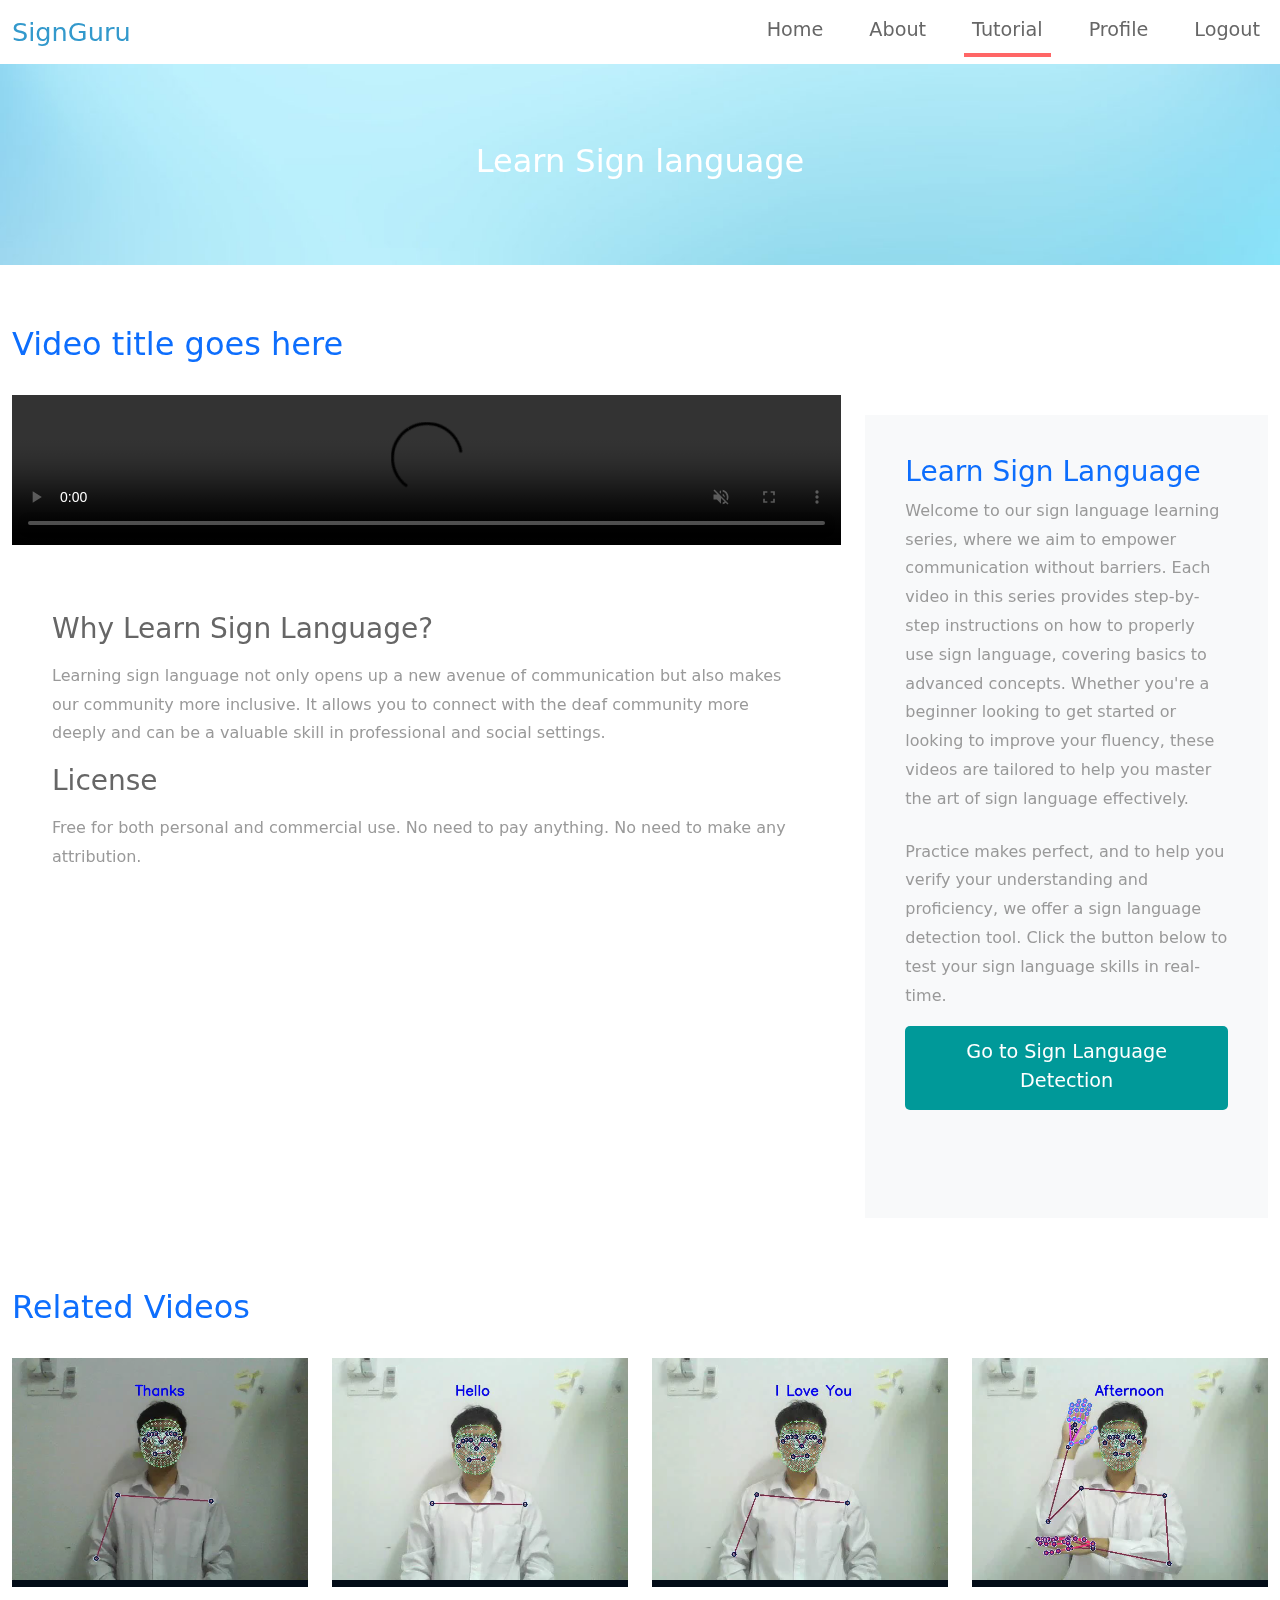
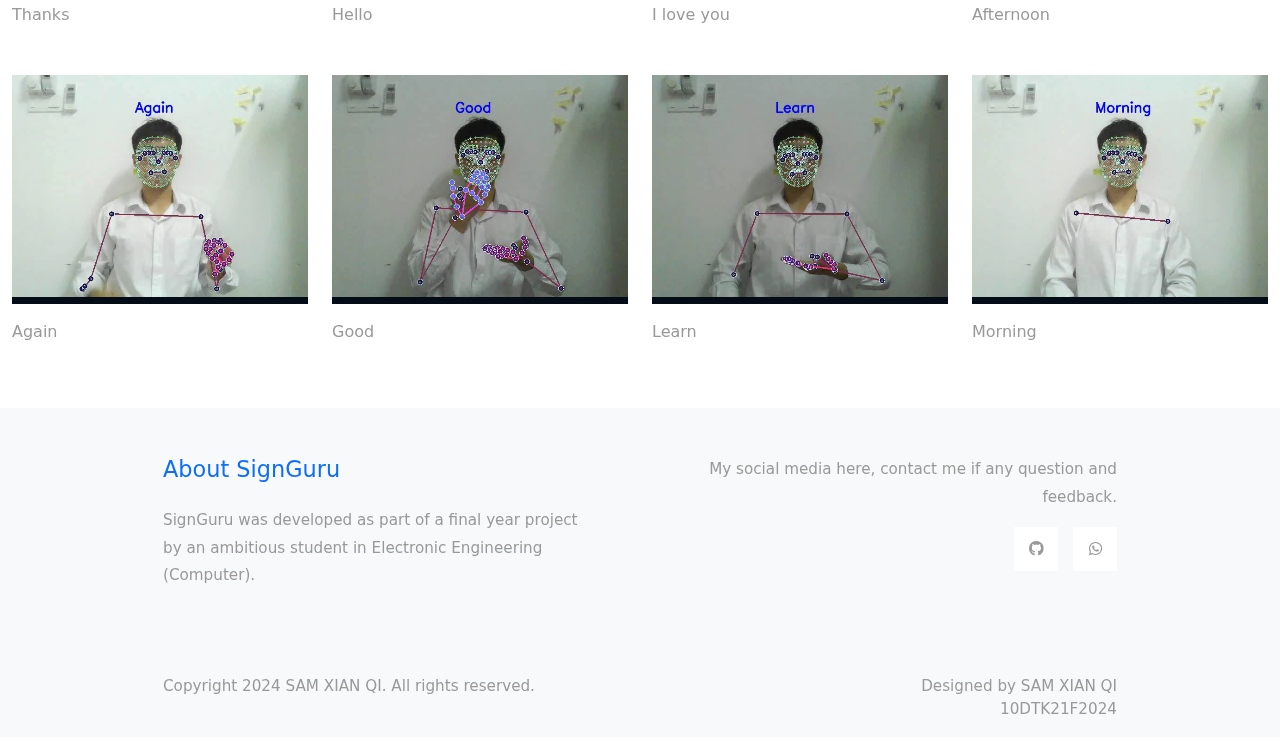
<file: templates/video-detail.html>
<!DOCTYPE html>
<html lang="en">
<head>
    <meta charset="UTF-8">
    <meta name="viewport" content="width=device-width, initial-scale=1.0">
    <title>SignGuru</title>
    <link rel="stylesheet" href="/static/css/bootstrap.min.css">
    <link rel="stylesheet" href="/static/fontawesome/css/all.min.css">
    <link rel="stylesheet" href="/static/css/templatemo-style.css">
</head>
<body>
    <!-- Page Loader -->
    <div id="loader-wrapper">
        <div id="loader"></div>

        <div class="loader-section section-left"></div>
        <div class="loader-section section-right"></div>

    </div>
    <nav class="navbar navbar-expand-lg">
        <div class="container-fluid">
            <a class="navbar-brand" href="/">
                SignGuru
            </a>
            <button class="navbar-toggler" type="button" data-toggle="collapse" data-target="#navbarSupportedContent" aria-controls="navbarSupportedContent" aria-expanded="false" aria-label="Toggle navigation">
                <i class="fas fa-bars"></i>
            </button>
            <div class="collapse navbar-collapse" id="navbarSupportedContent">
                <ul class="navbar-nav ml-auto mb-2 mb-lg-0">
                    <li class="nav-item">
                        <a class="nav-link nav-link-1" href="/">Home</a>
                    </li>
                    <li class="nav-item">
                        <a class="nav-link nav-link-3" href="/about">About</a>
                    </li>
                    <li class="nav-item">
                        <a class="nav-link nav-link-2 active" aria-current="page" href="/video_page">Tutorial</a>
                    </li>
                    <li class="nav-item">
                        <a class="nav-link nav-link-4" href="/profile">Profile</a>
                    </li>
                    <li class="nav-item">
                        <a class="nav-link nav-link-4" href="/logout">Logout</a>
                    </li>
                </ul>
            </div>
        </div>
    </nav>

    <div class="hero d-flex justify-content-center align-items-center" data-parallax="scroll" data-image-src="/static/img/hero.jpg">
        <h2 class="text-white">Learn Sign language</h2>
    </div>

    <div class="container-fluid container-content mt-60">
        <div class="row mb-4">
            <h2 id="videoTitle" class="col-12 text-primary">Video title goes here</h2>
        </div>

        <div class="row mb-90">            
            <div class="col-xl-8 col-lg-7 col-md-6 ">
                <video autoplay muted loop controls id="detailVideo">
                    <source id="videoSource" type="video/mp4">
                    Your browser does not support the video tag.
                </video>
                <div class="video-details">
                    <h3 class="text-gray-dark mb-3">Why Learn Sign Language?</h3>
                    <p>Learning sign language not only opens up a new avenue of communication but also makes our community more inclusive. It allows you to connect with the deaf community more deeply and can be a valuable skill in professional and social settings.</p>
                    <h3 class="text-gray-dark mb-3">License</h3>
                    <p>Free for both personal and commercial use. No need to pay anything. No need to make any attribution.</p>
                </div>           
 
                <!-- <video autoplay muted loop controls id="video">
                    <source src="video/hero.mp4" type="video/mp4">
                </video>   -->
            </div>
            <div class="col-xl-4 col-lg-5 col-md-6 col-sm-12">
                <div class="bg-gray video-details">
                    <h3 class="text-primary">Learn Sign Language</h3>
                    <p class="mb-4">
                        Welcome to our sign language learning series, where we aim to empower communication without barriers. Each video in this series provides step-by-step instructions on how to properly use sign language, covering basics to advanced concepts. Whether you're a beginner looking to get started or looking to improve your fluency, these videos are tailored to help you master the art of sign language effectively.
                    </p>
                    <p>
                        Practice makes perfect, and to help you verify your understanding and proficiency, we offer a sign language detection tool. Click the button below to test your sign language skills in real-time.
                    </p>
                    <div class="text-center mb-5">
                        <a href="/detect" id="goToDetectionButton" class="btn btn-primary">Go to Sign Language Detection</a>
                    </div>
                </div>
            </div>
        </div>
        <div class="row mb-4">
            <h2 class="col-12 text-primary">
                Related Videos
            </h2>
        </div>
        <div class="row mb-3 gallery">
            <div class="col-xl-3 col-lg-4 col-md-6 col-sm-6 col-12 mb-5">
                <figure class="effect-ming video-item">
                    <video class="img-fluid">
                        <source src="/static/video/Thanks_converted.mp4" type="video/mp4">
                    </video> 
                    <figcaption class="d-flex align-items-center justify-content-center">
                        <h2>Thanks</h2>
                        <a href="/video_detail?video=/static/video/Thanks_converted.mp4&title=Thanks">View more</a>
                    </figcaption>                    
                </figure>
                <div class="d-flex justify-content-between text-gray">
                    <span>Thanks</span>
                </div>
            </div>
            <div class="col-xl-3 col-lg-4 col-md-6 col-sm-6 col-12 mb-5">
                <figure class="effect-ming video-item">
                    <video class="img-fluid">
                        <source src="/static/video/hello_converted.mp4" type="video/mp4">
                    </video> 
                    <figcaption class="d-flex align-items-center justify-content-center">
                        <h2>Hello</h2>
                        <a href="/video_detail?video=/static/video/hello_converted.mp4&title=Hello">View more</a>
                    </figcaption>                    
                </figure>
                <div class="d-flex justify-content-between text-gray">
                    <span>Hello</span>
                </div>
            </div>
            <div class="col-xl-3 col-lg-4 col-md-6 col-sm-6 col-12 mb-5">
                <figure class="effect-ming video-item">
                    <video class="img-fluid">
                        <source src="/static/video/iloveyou_converted.mp4" type="video/mp4">
                    </video> 
                    <!-- <img src="img/img-02.jpg" alt="Image" class="img-fluid"> -->
                    <figcaption class="d-flex align-items-center justify-content-center">
                        <h2>I love you</h2>
                        <a href="/video_detail?video=/static/video/iloveyou_converted.mp4&title=I love you">View more</a>
                        <!-- <a href="video-detail.html">View more</a> -->
                    </figcaption>                    
                </figure>
                <div class="d-flex justify-content-between text-gray">
                    <span>I love you</span>
                </div>
            </div>
            <div class="col-xl-3 col-lg-4 col-md-6 col-sm-6 col-12 mb-5">
                <figure class="effect-ming video-item">
                    <video class="img-fluid">
                        <source src="/static/video/Afternoon_converted.mp4" type="video/mp4">
                    </video> 
                    <!-- <img src="img/img-02.jpg" alt="Image" class="img-fluid"> -->
                    <figcaption class="d-flex align-items-center justify-content-center">
                        <h2>Afternoon</h2>
                        <a href="/video_detail?video=/static/video/Afternoon_converted.mp4&title=Afternoon">View more</a>
                        <!-- <a href="video-detail.html">View more</a> -->
                    </figcaption>                    
                </figure>
                <div class="d-flex justify-content-between text-gray">
                    <span>Afternoon</span>
                </div>
            </div>
            <div class="col-xl-3 col-lg-4 col-md-6 col-sm-6 col-12 mb-5">
                <figure class="effect-ming video-item">
                    <video class="img-fluid">
                        <source src="/static/video/Again_converted.mp4" type="video/mp4">
                    </video> 
                    <!-- <img src="img/img-02.jpg" alt="Image" class="img-fluid"> -->
                    <figcaption class="d-flex align-items-center justify-content-center">
                        <h2>Again</h2>
                        <a href="/video_detail?video=/static/video/Again_converted.mp4&title=Again">View more</a>
                        <!-- <a href="video-detail.html">View more</a> -->
                    </figcaption>                    
                </figure>
                <div class="d-flex justify-content-between text-gray">
                    <span>Again</span>
                </div>
            </div>
            <div class="col-xl-3 col-lg-4 col-md-6 col-sm-6 col-12 mb-5">
                <figure class="effect-ming video-item">
                    <video class="img-fluid">
                        <source src="/static/video/Good_converted.mp4" type="video/mp4">
                    </video> 
                    <!-- <img src="img/img-02.jpg" alt="Image" class="img-fluid"> -->
                    <figcaption class="d-flex align-items-center justify-content-center">
                        <h2>Good</h2>
                        <a href="/video_detail?video=/static/video/Good_converted.mp4&title=Good">View more</a>
                        <!-- <a href="video-detail.html">View more</a> -->
                    </figcaption>                    
                </figure>
                <div class="d-flex justify-content-between text-gray">
                    <span>Good</span>
                </div>
            </div>
            <div class="col-xl-3 col-lg-4 col-md-6 col-sm-6 col-12 mb-5">
                <figure class="effect-ming video-item">
                    <video class="img-fluid">
                        <source src="/static/video/Learn_converted.mp4" type="video/mp4">
                    </video> 
                    <!-- <img src="img/img-02.jpg" alt="Image" class="img-fluid"> -->
                    <figcaption class="d-flex align-items-center justify-content-center">
                        <h2>Learn</h2>
                        <a href="/video_detail?video=/static/video/Learn_converted.mp4&title=Learn">View more</a>
                        <!-- <a href="video-detail.html">View more</a> -->
                    </figcaption>                    
                </figure>
                <div class="d-flex justify-content-between text-gray">
                    <span>Learn</span>
                </div>
            </div>
            <div class="col-xl-3 col-lg-4 col-md-6 col-sm-6 col-12 mb-5">
                <figure class="effect-ming video-item">
                    <video class="img-fluid">
                        <source src="/static/video/Morning_converted.mp4" type="video/mp4">
                    </video> 
                    <!-- <img src="img/img-02.jpg" alt="Image" class="img-fluid"> -->
                    <figcaption class="d-flex align-items-center justify-content-center">
                        <h2>Morning</h2>
                        <a href="/video_detail?video=/static/video/Morning_converted.mp4&title=Morning">View more</a>
                        <!-- <a href="video-detail.html">View more</a> -->
                    </figcaption>                    
                </figure>
                <div class="d-flex justify-content-between text-gray">
                    <span>Morning</span>
                </div>
            </div>
        </div> <!-- row -->
    </div> <!-- container-fluid, tm-container-content -->
   <!-- Footer -->
   <footer class="bg-gray pt-5 pb-3 text-gray footer">
    <div class="container-fluid container-small">
        <div class="row">
            <div class="col-lg-6 col-md-6 col-sm-12 col-12 px-5 mb-5">
                <h3 class="text-primary mb-4 footer-title">About SignGuru</h3>
                <p>SignGuru was developed as part of a final year project by an ambitious student in Electronic Engineering (Computer).</p>
            </div>
            <div class="col-lg-6 col-md-6 col-sm-12 col-12 px-5 mb-5 text-right">
                <p>My social media here, contact me if any question and feedback.</p>
                <ul class="social-links d-flex justify-content-end pl-0 mb-5">
                    <!-- <li class="mb-2"><a href="https://facebook.com"><i class="fab fa-facebook"></i></a></li> -->
                    <li class="mb-2"><a href="https://github.com/SamXQ00/FYP-sam.git"><i class="fab fa-github"></i></a></li>
                    <!-- <li class="mb-2"><a href="https://instagram.com"><i class="fab fa-instagram"></i></a></li> -->
                    <li class="mb-2"><a href="https://wa.me/60176846849"><i class="fab fa-whatsapp"></i></a></li>
                </ul>
            </div>
        </div>
        <div class="row">
            <div class="col-lg-8 col-md-7 col-12 px-5 mb-3">
                Copyright 2024 SAM XIAN QI. All rights reserved.
            </div>
            <div class="col-lg-4 col-md-5 col-12 px-5 text-right">
                Designed by SAM XIAN QI 10DTK21F2024
            </div>
        </div>
    </div>
</footer>
    
    
    <script src="/static/js/plugins.js"></script>
    <script>
        $(window).on("load", function() {
            $('body').addClass('loaded');
        });
    </script>
    <script>
        document.addEventListener('DOMContentLoaded', function() {
            const urlParams = new URLSearchParams(window.location.search);
            const videoSrc = urlParams.get('video');  // 获取视频路径参数
            if (videoSrc) {
                const videoElement = document.getElementById('detailVideo');
                videoElement.src = decodeURIComponent(videoSrc);  // 设置视频源
                videoElement.load();  // 加载新的视频文件
                videoElement.play();  // 自动播放视频
            }
        });
      
        document.addEventListener('DOMContentLoaded', function() {
            const urlParams = new URLSearchParams(window.location.search);
            const videoSrc = urlParams.get('video');  // 获取视频路径
            const videoTitle = urlParams.get('title');  // 获取视频标题

            // 设置视频源
            if (videoSrc) {
                const videoElement = document.getElementById('detailVideo');
                const sourceElement = document.getElementById('videoSource');
                sourceElement.src = decodeURIComponent(videoSrc);
                videoElement.load();
            }

            // 设置视频标题
            if (videoTitle) {
                document.getElementById('videoTitle').textContent = decodeURIComponent(videoTitle);
            }
            const goToDetectionButton = document.getElementById('goToDetectionButton');
            goToDetectionButton.href = `/detect?title=${encodeURIComponent(videoTitle)}`; // 编码标题并设置链接
        });
        </script>
        
</body>
</html>
</file>
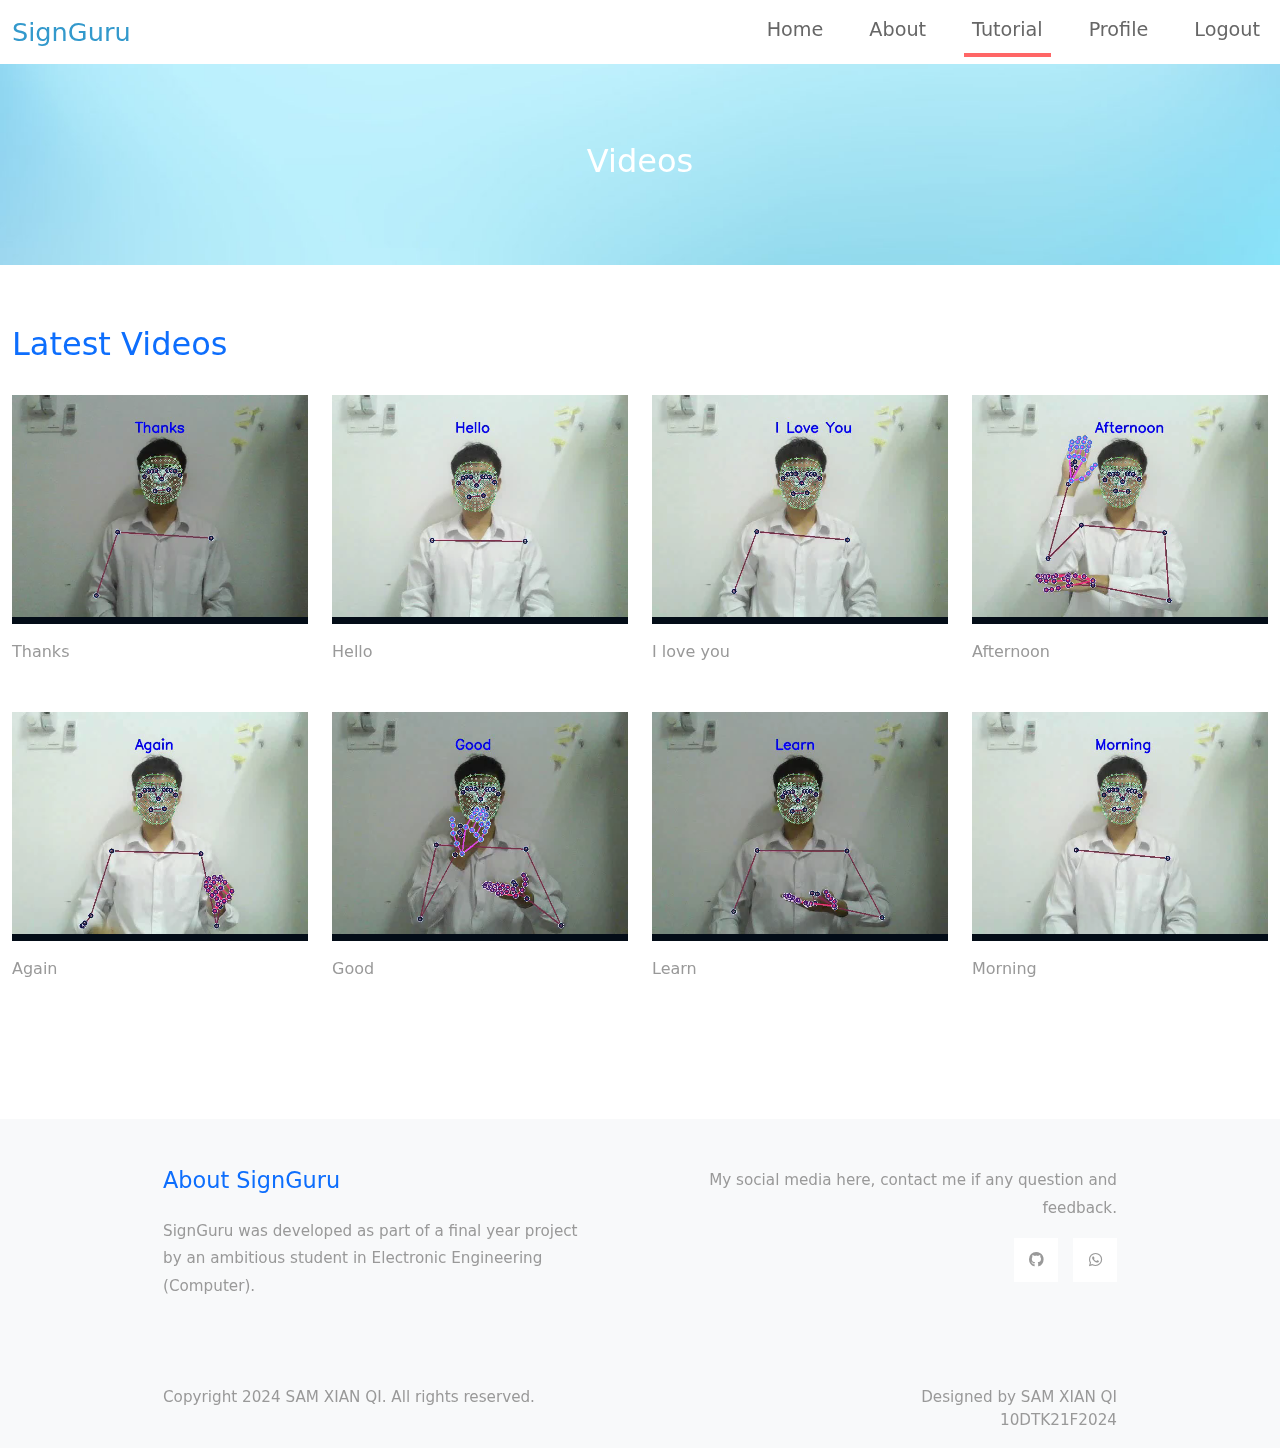
<file: templates/videos.html>
<!DOCTYPE html>
<html lang="en">
<head>
    <meta charset="UTF-8">
    <meta name="viewport" content="width=device-width, initial-scale=1.0">
    <title>SignGuru Videos</title>
    <link rel="stylesheet" href="/static/css/bootstrap.min.css">
    <link rel="stylesheet" href="/static/fontawesome/css/all.min.css">
    <link rel="stylesheet" href="/static/css/templatemo-style.css">
</head>
<body>
    <!-- Page Loader -->
    <div id="loader-wrapper">
        <div id="loader"></div>

        <div class="loader-section section-left"></div>
        <div class="loader-section section-right"></div>

    </div>
    <nav class="navbar navbar-expand-lg">
        <div class="container-fluid">
            <a class="navbar-brand" href="/">
                SignGuru
            </a>
            <button class="navbar-toggler" type="button" data-toggle="collapse" data-target="#navbarSupportedContent" aria-controls="navbarSupportedContent" aria-expanded="false" aria-label="Toggle navigation">
                <i class="fas fa-bars"></i>
            </button>
            <div class="collapse navbar-collapse" id="navbarSupportedContent">
            <ul class="navbar-nav ml-auto mb-2 mb-lg-0">
                <li class="nav-item">
                    <a class="nav-link nav-link-1" href="/">Home</a>
                </li>
                <li class="nav-item">
                    <a class="nav-link nav-link-3" href="/about">About</a>
                </li>
                <li class="nav-item">
                    <a class="nav-link nav-link-2 active" aria-current="page" href="/video_page">Tutorial</a>
                </li>
                <li class="nav-item">
                    <a class="nav-link nav-link-4" href="/profile">Profile</a>
                </li>
                <li class="nav-item">
                    <a class="nav-link nav-link-4" href="/logout">Logout</a>
                </li>
            </ul>
            </div>
        </div>
    </nav>
    <div class="hero d-flex justify-content-center align-items-center" data-parallax="scroll" data-image-src="/static/img/hero.jpg">
        <div>
            <h2 class="text-white">
                Videos
            </h2>
        </div>
        
    </div>

    <div class="container-fluid container-content mt-60">
        <div class="row mb-4">
            <h2 class="col-6 text-primary">
                Latest Videos
            </h2>
        </div>
        <div class="row mb-90 gallery">
            <div class="col-xl-3 col-lg-4 col-md-6 col-sm-6 col-12 mb-5">
                <figure class="effect-ming video-item">
                    <video class="img-fluid">
                        <source src="/static/video/Thanks_converted.mp4" type="video/mp4">
                    </video> 
                    <figcaption class="d-flex align-items-center justify-content-center">
                        <h2>Thanks</h2>
                        <a href="/video_detail?video=/static/video/Thanks_converted.mp4&title=Thanks">View more</a>
                    </figcaption>                    
                </figure>
                <div class="d-flex justify-content-between text-gray">
                    <span>Thanks</span>
                </div>
            </div>
            <div class="col-xl-3 col-lg-4 col-md-6 col-sm-6 col-12 mb-5">
                <figure class="effect-ming video-item">
                    <video class="img-fluid">
                        <source src="/static/video/hello_converted.mp4" type="video/mp4">
                    </video> 
                    <figcaption class="d-flex align-items-center justify-content-center">
                        <h2>Hello</h2>
                        <a href="/video_detail?video=/static/video/hello_converted.mp4&title=Hello">View more</a>
                    </figcaption>                    
                </figure>
                <div class="d-flex justify-content-between text-gray">
                    <span>Hello</span>
                </div>
            </div>
            <div class="col-xl-3 col-lg-4 col-md-6 col-sm-6 col-12 mb-5">
                <figure class="effect-ming video-item">
                    <video class="img-fluid">
                        <source src="/static/video/iloveyou_converted.mp4" type="video/mp4">
                    </video> 
                    <!-- <img src="img/img-02.jpg" alt="Image" class="img-fluid"> -->
                    <figcaption class="d-flex align-items-center justify-content-center">
                        <h2>I love you</h2>
                        <a href="/video_detail?video=/static/video/iloveyou_converted.mp4&title=I love you">View more</a>
                        <!-- <a href="video-detail.html">View more</a> -->
                    </figcaption>                    
                </figure>
                <div class="d-flex justify-content-between text-gray">
                    <span>I love you</span>
                </div>
            </div>
            <div class="col-xl-3 col-lg-4 col-md-6 col-sm-6 col-12 mb-5">
                <figure class="effect-ming video-item">
                    <video class="img-fluid">
                        <source src="/static/video/Afternoon_converted.mp4" type="video/mp4">
                    </video> 
                    <!-- <img src="img/img-02.jpg" alt="Image" class="img-fluid"> -->
                    <figcaption class="d-flex align-items-center justify-content-center">
                        <h2>Afternoon</h2>
                        <a href="/video_detail?video=/static/video/Afternoon_converted.mp4&title=Afternoon">View more</a>
                        <!-- <a href="video-detail.html">View more</a> -->
                    </figcaption>                    
                </figure>
                <div class="d-flex justify-content-between text-gray">
                    <span>Afternoon</span>
                </div>
            </div>
            <div class="col-xl-3 col-lg-4 col-md-6 col-sm-6 col-12 mb-5">
                <figure class="effect-ming video-item">
                    <video class="img-fluid">
                        <source src="/static/video/Again_converted.mp4" type="video/mp4">
                    </video> 
                    <!-- <img src="img/img-02.jpg" alt="Image" class="img-fluid"> -->
                    <figcaption class="d-flex align-items-center justify-content-center">
                        <h2>Again</h2>
                        <a href="/video_detail?video=/static/video/Again_converted.mp4&title=Again">View more</a>
                        <!-- <a href="video-detail.html">View more</a> -->
                    </figcaption>                    
                </figure>
                <div class="d-flex justify-content-between text-gray">
                    <span>Again</span>
                </div>
            </div>
            <div class="col-xl-3 col-lg-4 col-md-6 col-sm-6 col-12 mb-5">
                <figure class="effect-ming video-item">
                    <video class="img-fluid">
                        <source src="/static/video/Good_converted.mp4" type="video/mp4">
                    </video> 
                    <!-- <img src="img/img-02.jpg" alt="Image" class="img-fluid"> -->
                    <figcaption class="d-flex align-items-center justify-content-center">
                        <h2>Good</h2>
                        <a href="/video_detail?video=/static/video/Good_converted.mp4&title=Good">View more</a>
                        <!-- <a href="video-detail.html">View more</a> -->
                    </figcaption>                    
                </figure>
                <div class="d-flex justify-content-between text-gray">
                    <span>Good</span>
                </div>
            </div>
            <div class="col-xl-3 col-lg-4 col-md-6 col-sm-6 col-12 mb-5">
                <figure class="effect-ming video-item">
                    <video class="img-fluid">
                        <source src="/static/video/Learn_converted.mp4" type="video/mp4">
                    </video> 
                    <!-- <img src="img/img-02.jpg" alt="Image" class="img-fluid"> -->
                    <figcaption class="d-flex align-items-center justify-content-center">
                        <h2>Learn</h2>
                        <a href="/video_detail?video=/static/video/Learn_converted.mp4&title=Learn">View more</a>
                        <!-- <a href="video-detail.html">View more</a> -->
                    </figcaption>                    
                </figure>
                <div class="d-flex justify-content-between text-gray">
                    <span>Learn</span>
                </div>
            </div>
            <div class="col-xl-3 col-lg-4 col-md-6 col-sm-6 col-12 mb-5">
                <figure class="effect-ming video-item">
                    <video class="img-fluid">
                        <source src="/static/video/Morning_converted.mp4" type="video/mp4">
                    </video> 
                    <!-- <img src="img/img-02.jpg" alt="Image" class="img-fluid"> -->
                    <figcaption class="d-flex align-items-center justify-content-center">
                        <h2>Morning</h2>
                        <a href="/video_detail?video=/static/video/Morning_converted.mp4&title=Morning">View more</a>
                        <!-- <a href="video-detail.html">View more</a> -->
                    </figcaption>                    
                </figure>
                <div class="d-flex justify-content-between text-gray">
                    <span>Morning</span>
                </div>
            </div>
        </div> <!-- row -->
    </div> <!-- container-fluid, tm-container-content -->
   <!-- Footer -->
   <footer class="bg-gray pt-5 pb-3 text-gray footer">
    <div class="container-fluid container-small">
        <div class="row">
            <div class="col-lg-6 col-md-6 col-sm-12 col-12 px-5 mb-5">
                <h3 class="text-primary mb-4 footer-title">About SignGuru</h3>
                <p>SignGuru was developed as part of a final year project by an ambitious student in Electronic Engineering (Computer).</p>
            </div>
            <div class="col-lg-6 col-md-6 col-sm-12 col-12 px-5 mb-5 text-right">
                <p>My social media here, contact me if any question and feedback.</p>
                <ul class="social-links d-flex justify-content-end pl-0 mb-5">
                    <!-- <li class="mb-2"><a href="https://facebook.com"><i class="fab fa-facebook"></i></a></li> -->
                    <li class="mb-2"><a href="https://github.com/SamXQ00/FYP-sam.git"><i class="fab fa-github"></i></a></li>
                    <!-- <li class="mb-2"><a href="https://instagram.com"><i class="fab fa-instagram"></i></a></li> -->
                    <li class="mb-2"><a href="https://wa.me/60176846849"><i class="fab fa-whatsapp"></i></a></li>
                </ul>
            </div>
        </div>
        <div class="row">
            <div class="col-lg-8 col-md-7 col-12 px-5 mb-3">
                Copyright 2024 SAM XIAN QI. All rights reserved.
            </div>
            <div class="col-lg-4 col-md-5 col-12 px-5 text-right">
                Designed by SAM XIAN QI 10DTK21F2024
            </div>
        </div>
    </div>
</footer>
    
    <script src="/static/js/plugins.js"></script>
    <script>
        $(window).on("load", function() {
            $('body').addClass('loaded');
        });

        $(function(){
            /************** Video background *********/

            function setVideoSize() {
                const vidWidth = 1280;
                const vidHeight = 720;
                const maxVidHeight = 400;
                let windowWidth = window.innerWidth;
                let newVidWidth = windowWidth;
                let newVidHeight = windowWidth * vidHeight / vidWidth;
                let marginLeft = 0;
                let marginTop = 0;
            
                if (newVidHeight < maxVidHeight) {
                    newVidHeight = maxVidHeight;
                    newVidWidth = newVidHeight * vidWidth / vidHeight;
                }
            
                if(newVidWidth > windowWidth) {
                    marginLeft = -((newVidWidth - windowWidth) / 2);
                }
            
                if(newVidHeight > maxVidHeight) {
                    marginTop = -((newVidHeight - $('#video-container').height()) / 2);
                }
            
                const tmVideo = $('#video');
            
                tmVideo.css('width', newVidWidth);
                tmVideo.css('height', newVidHeight);
                tmVideo.css('margin-left', marginLeft);
                tmVideo.css('margin-top', marginTop);
            }

            setVideoSize();

            // Set video background size based on window size
            let timeout;
            window.onresize = function () {
                clearTimeout(timeout);
                timeout = setTimeout(setVideoSize, 100);
            };

            // Play/Pause button for video background      
            const btn = $("#video-control-button");

            btn.on("click", function (e) {
                const video = document.getElementById("video");
                $(this).removeClass();

                if (video.paused) {
                    video.play();
                    $(this).addClass("fas fa-pause");
                } else {
                    video.pause();
                    $(this).addClass("fas fa-play");
                }
            });
        });
    </script>
</body>
</html>
</file>
<file: static/css/templatemo-style.css>
/*Here is loader Style*/
@import url("https://fonts.googleapis.com/css2?family=Open+Sans:wght@400;500;600;700&display=swap");
/*------------------loader Style-------------------------*/
#loader-wrapper {
    position: fixed;
    top: 0;
    left: 0;
    width: 100%;
    height: 100%;
    z-index: 1001;
}
#loader {
    display: block;
    position: relative;
    left: 50%;
    top: 50%;
    width: 150px;
    height: 150px;
    margin: -75px 0 0 -75px;
    border-radius: 50%;
    border: 3px solid transparent;
    border-top-color: #3498db;

    -webkit-animation: spin 2s linear infinite; /* Chrome, Opera 15+, Safari 5+ */
    animation: spin 2s linear infinite; /* Chrome, Firefox 16+, IE 10+, Opera */

    z-index: 1002;
}

    #loader:before {
        content: "";
        position: absolute;
        top: 5px;
        left: 5px;
        right: 5px;
        bottom: 5px;
        border-radius: 50%;
        border: 3px solid transparent;
        border-top-color: #e74c3c;

        -webkit-animation: spin 3s linear infinite; /* Chrome, Opera 15+, Safari 5+ */
        animation: spin 3s linear infinite; /* Chrome, Firefox 16+, IE 10+, Opera */
    }

    #loader:after {
        content: "";
        position: absolute;
        top: 15px;
        left: 15px;
        right: 15px;
        bottom: 15px;
        border-radius: 50%;
        border: 3px solid transparent;
        border-top-color: #f9c922;

        -webkit-animation: spin 1.5s linear infinite; /* Chrome, Opera 15+, Safari 5+ */
          animation: spin 1.5s linear infinite; /* Chrome, Firefox 16+, IE 10+, Opera */
    }

    @-webkit-keyframes spin {
        0%   { 
            -webkit-transform: rotate(0deg);  /* Chrome, Opera 15+, Safari 3.1+ */
            -ms-transform: rotate(0deg);  /* IE 9 */
            transform: rotate(0deg);  /* Firefox 16+, IE 10+, Opera */
        }
        100% {
            -webkit-transform: rotate(360deg);  /* Chrome, Opera 15+, Safari 3.1+ */
            -ms-transform: rotate(360deg);  /* IE 9 */
            transform: rotate(360deg);  /* Firefox 16+, IE 10+, Opera */
        }
    }
    @keyframes spin {
        0%   { 
            -webkit-transform: rotate(0deg);  /* Chrome, Opera 15+, Safari 3.1+ */
            -ms-transform: rotate(0deg);  /* IE 9 */
            transform: rotate(0deg);  /* Firefox 16+, IE 10+, Opera */
        }
        100% {
            -webkit-transform: rotate(360deg);  /* Chrome, Opera 15+, Safari 3.1+ */
            -ms-transform: rotate(360deg);  /* IE 9 */
            transform: rotate(360deg);  /* Firefox 16+, IE 10+, Opera */
        }
    }

    #loader-wrapper .loader-section {
        position: fixed;
        top: 0;
        width: 51%;
        height: 100%;
        background: #222222;
        z-index: 1001;
        -webkit-transform: translateX(0);  /* Chrome, Opera 15+, Safari 3.1+ */
        -ms-transform: translateX(0);  /* IE 9 */
        transform: translateX(0);  /* Firefox 16+, IE 10+, Opera */
    }

    #loader-wrapper .loader-section.section-left {
        left: 0;
    }

    #loader-wrapper .loader-section.section-right {
        right: 0;
    }

    /* Loaded */
    .loaded #loader-wrapper .loader-section.section-left {
        -webkit-transform: translateX(-100%);  /* Chrome, Opera 15+, Safari 3.1+ */
            -ms-transform: translateX(-100%);  /* IE 9 */
                transform: translateX(-100%);  /* Firefox 16+, IE 10+, Opera */

        -webkit-transition: all 0.7s 0.3s cubic-bezier(0.645, 0.045, 0.355, 1.000);  
                transition: all 0.7s 0.3s cubic-bezier(0.645, 0.045, 0.355, 1.000);
    }

    .loaded #loader-wrapper .loader-section.section-right {
        -webkit-transform: translateX(100%);  /* Chrome, Opera 15+, Safari 3.1+ */
            -ms-transform: translateX(100%);  /* IE 9 */
                transform: translateX(100%);  /* Firefox 16+, IE 10+, Opera */

-webkit-transition: all 0.7s 0.3s cubic-bezier(0.645, 0.045, 0.355, 1.000);  
        transition: all 0.7s 0.3s cubic-bezier(0.645, 0.045, 0.355, 1.000);
    }
    
    .loaded #loader {
        opacity: 0;
        -webkit-transition: all 0.3s ease-out;  
                transition: all 0.3s ease-out;
    }
    .loaded #loader-wrapper {
        visibility: hidden;

        -webkit-transform: translateY(-100%);  /* Chrome, Opera 15+, Safari 3.1+ */
            -ms-transform: translateY(-100%);  /* IE 9 */
                transform: translateY(-100%);  /* Firefox 16+, IE 10+, Opera */

        -webkit-transition: all 0.3s 1s ease-out;  
                transition: all 0.3s 1s ease-out;
    }
/*------------------loader Style-------------------------*/

/*------------------basic element style-------------------------*/
p { line-height: 1.8; }

a { 
    text-decoration: none;
    transition: all 0.3s ease; 
}
a:hover { color:#009999; }
.container-fluid { max-width: 1770px; }
.container-small { max-width: 1050px; }
/*------------------basic element style-------------------------*/

/*----------------------Buttons--------------------*/
.btn { border-radius: 0; }
.btn-primary {
    background-color: #009999;
    border: 0;
    border-radius: 5px;
    padding: 12px 50px 14px;
    font-size: 1.2rem;
}

.btn-primary:hover,
.btn-primary:focus {
    background-color:#086969;
}

.btn-primary.disabled, 
.btn-primary:disabled {
    background-color: #009999;
    pointer-events: all;
    cursor: not-allowed;
}
/*--------------------Buttons--------------------*/

/*----------------------------Form Element-----------------*/
.form-control {
	padding: 10px 20px;
	width: 100%;
	height: auto;
}

.form-group { margin-bottom: 25px; }
/*------------------------------Form Element---------------*/
.btn-big { padding: 12px 90px 14px; }
.hero {
    min-height: 200px;
    background: transparent;
}
.text-h2{
    color: white;
    font-size: 100px;
}
.home-title{
    font-size: 36px;
}
.special-text {
    font-size: 20px;
    color: black;
}


.mt-60 { margin-top: 60px; }
.mb-50 { margin-bottom: 50px; }
.mb-74 { margin-bottom: 74px; }
.mb-90 { margin-bottom: 90px; }
/*------------------------------Typography & Colors---------------*/
.text-primary { color: #009999; }
.text-secondary { color: #CC6699; }
.text-about{color:rgba(0, 183, 255, 0.681)}
a.text-primary:hover { color:#666666; }
p, .text-gray { color: #999; }
b, .text-black{
    color: rgb(58, 255, 14);
    font-size: 24;
}
.text-gray-light { color: #CCC; }
.text-gray-dark { color: #666; }
.text-getstart {
    color: red;
    font-size: 20px;
}
/*------------------------------Typography & Colors---------------*/

/*------------------------------Background---------------*/
.bg-gray { background-color: #EEEEEE; }
/*------------------------------Background---------------*/


/*-----------------------Navigation Styles------------------------*/
.navbar-toggler:focus { box-shadow: none; }
.navbar-brand {
    color: #3399CC;
    font-size: 1.6rem;
}

.navbar-brand i { font-size: 2rem; }
.nav-item { margin-right: 30px; }
.nav-item:last-child { margin-right: 0; }

.nav-link {
    color: #666666;
    border-bottom: 4px solid transparent;
    font-size: 1.2rem;
}

.nav-link-1.active,
.nav-link-1:hover {
    border-color: #33CCFF;
}

.nav-link-2.active,
.nav-link-2:hover {
    border-color: #FF6666;
}

.nav-link-3.active,
.nav-link-3:hover {
    border-color: #33CC66;
}

.nav-link-4.active,
.nav-link-4:hover {
    border-color: #CC66CC;
}
.nav-text p {
    color: white; /* Matches the text color of the logo */
    font-size: 36px; /* Smaller font size than the logo */
    line-height: 100px; /* Aligns vertically within the navbar */
    margin: 0 20px; /* Horizontal margin for spacing */
}
/*-----------------------Navigation Styles------------------------*/

/*-----------------------Search Styles------------------------*/
.search-input {
    width: 360px;
    border-radius: 0;
    padding: 12px 15px;
    color: #009999;
    border: none;
}

.search-input:focus {
    border-color: #009999;
    box-shadow: 0 0 0 0.25rem rgb(0 153 153 / 0.25);
}

.search-input::placeholder { /* Chrome, Firefox, Opera, Safari 10.1+ */
    color: #009999;
    opacity: 1; /* Firefox */
}
  
.search-input::-ms-input-placeholder { /* Microsoft Edge */
    color: #009999;
}

.search-btn {
    color: white;
    background-color: #009999;
    border: none;
    width: 100px;
    height: 50px;
    margin-left: -1px;
}
/*-----------------------Search Styles------------------------*/

/*-----------------------Video Styles------------------------*/
.video-item {
    position: relative;
    overflow: hidden;
    text-align: center;
    cursor: pointer;
}

.video-item img {
    position: relative;
    display: block;
    min-height: 100%;
    max-width: 100%;
    opacity: 0.8;
}

.video-item figcaption {
    padding: 2em;
    color: #fff;
    text-transform: uppercase;
    font-size: 1.25em;
    -webkit-backface-visibility: hidden;
	backface-visibility: hidden;
}

.video-item figcaption::before,
.video-item figcaption::after {
    pointer-events: none;
}

.video-item figcaption,
.video-item figcaption > a {
    position: absolute;
    top: 0;
    left: 0;
    width: 100%;
    height: 100%;
}

.video-item figcaption > a {
	z-index: 1000;
	text-indent: 200%;
	white-space: nowrap;
	font-size: 0;
	opacity: 0;
}

.video-item h2 {
    word-spacing: -0.15em;
    font-weight: 300;
}

.video-item h2,
.video-item p {
    margin: 0;
}

.video-item p {
    letter-spacing: 1px;
    font-size: 68.5%;
}
/*-----------------------Video Styles------------------------*/

/*-----------------------gallery Styles------------------------*/
.gallery div.d-block { animation: show .5s ease; }
/*-----------------------gallery Styles------------------------*/
@keyframes show {
    0% {
    	opacity: 0;
    	transform: scale(0.9);
    }
    100% {
    	opacity: 1;
    	transform: scale(1);
    }
}
/*-----------------------page----------------------*/
.input-paging {
    width: 40px;
    border-radius: 0;
    border: 1px solid #CCCCCC;
    background: #f4f4f4;
    text-align: center;
}

.paging-link {
    display: flex;
    justify-content: center;
    align-items: center;
    width: 60px;
    height: 60px;
    font-size: 1.1rem;
    color: #999;
    background-color: #EEEEEE;
    margin: 10px;
    border-radius: 5px;
    text-decoration: none;
    transition: all 0.3s ease;
}

.paging-link:hover,
.paging-link.active {
    background-color: #009999;
    color: #fff; 
}
/*-----------------------page----------------------*/
/*---------------*/
/***** Ming *****/
/*---------------*/
/*---------------------Style ming or style element*/
figure.effect-ming {
	background: #030c17;
}

figure.effect-ming img {
	opacity: 0.9;
	-webkit-transition: opacity 0.35s;
	transition: opacity 0.35s;
}

figure.effect-ming figcaption::before {
	position: absolute;
	top: 30px;
	right: 30px;
	bottom: 30px;
	left: 30px;
	border: 2px solid #fff;
	box-shadow: 0 0 0 30px rgba(255,255,255,0.2);
	content: '';
	opacity: 0;
	-webkit-transition: opacity 0.35s, -webkit-transform 0.35s;
	transition: opacity 0.35s, transform 0.35s;
	-webkit-transform: scale3d(1.4,1.4,1);
	transform: scale3d(1.4,1.4,1);
}

figure.effect-ming h2 {
    font-size: 1.3em;
	opacity: 0;
	-webkit-transition: opacity 0.35s, -webkit-transform 0.35s;
	transition: opacity 0.35s, transform 0.35s;
	-webkit-transform: scale(1.5);
	transform: scale(1.5);
}

figure.effect-ming:hover figcaption::before,
figure.effect-ming:hover h2 {
	opacity: 1;
	-webkit-transform: scale3d(1,1,1);
	transform: scale3d(1,1,1);
}

figure.effect-ming:hover figcaption { background-color: rgba(58,52,42,0); }
figure.effect-ming:hover img { opacity: 0.4; }
/*---------------------Style ming or style element*/

/*-----------------------Footer Style------------------------*/
.footer-links li {
    list-style: none;
    margin-bottom: 5px;    
}

.footer-links li a { color: #999999; }
.footer-links li a:hover { color: #009999; }
.footer { font-size: 0.95rem; }
.footer-title { font-size: 1.4rem; }

/*-----------------------Footer Style------------------------*/

/*-----------------------Social media(fb,insta,------------------------*/
.social-links li {
    list-style: none;
    margin-right: 15px;
}

.social-links li:last-child { margin-right: 0; }

.social-links li a  {
    color: #999999;
    width: 44px;
    height: 44px;
    display: flex;
    background-color: #fff;
    align-items: center;
    justify-content: center;
}

.social-links li a:hover {
    color: #fff;
    background-color: #009999;
}
/*-----------------------Social media(fb,insta,------------------------*/

/* Videos */
/*-----------------------Video page------------------------------*/
/* 确保视频容器适应所有可用空间 */
#video-containers {
    background-color: #ccc; /* Light grey background when video is off */
}

.video-off-overlay {
    display: none; /* Initially hidden, shown when video is off */
    position: absolute;
    top: 0;
    left: 0;
    width: 100%;
    height: 100%;
    background-color: rgba(0, 0, 0, 0.5); /* Semi-transparent black background */
    color: white;
    display: flex;
    justify-content: center;
    align-items: center;
    font-size: 1.5rem; /* Larger text for visibility */
}

.bg-gray {
    background-color: #f8f9fa; /* Consistent grey background for right column */
}

.video-container {
    display: flex;
    justify-content: center;  /* 水平居中视频 */
    align-items: center;      /* 垂直居中视频 */
    height: 100%;             /* 高度填满父容器 */
}

#detailVideo {
    width: 100%;              /* 视频宽度填满容器 */
    max-height: 100%;         /* 高度不超过容器 */
}

#video-container {
    max-height: 400px;
    overflow: hidden;
    background-color: #333;
    margin-bottom: 50px;
    position: relative;
}

#video {
    display: block;
    width: 100%;
    height: auto;
}

#video-control-button {
    position: absolute;
    bottom: 20px;
    right: 20px;
    z-index: 1000;
    color: #e1e1e1;
}

.video-details {
    height: 100%;
    padding: 40px;
    margin-top: 20px;  /* 在视频和文本之间增加一些间隔 */
}
/*-----------------------Video page------------------------------*/
/* ------------------------About----------------------------- */
.row-1640 { max-width: 1640px; }
.about-2-col { max-width: 716px; }
.about-3-col { max-width: 540px; }

.about-2-col,
.about-3-col {
    margin-bottom: 50px;
}

.about-icon-container {
    width: 150px;
    height: 150px;
    border: 1px solid #009999;
    display: flex;
    align-items: center;
    justify-content: center;
}

.about-img-text { max-width: 940px; }
/* ------------------------About----------------------------- */

/* Contact */
select.form-control { border-radius: 0; }
select.form-control option { height: 30px; }

select:not([multiple]) {
    -webkit-appearance: none;
    -moz-appearance: none;
    background-position: right 15px center;
    background-repeat: no-repeat;
    background-image: url(../img/select-arrow.png);
    padding: 14px 20px;
    padding-right: 20px;
    color: #666;
}

.mapouter{
    position:relative;
    height:480px;
    width:100%;
    max-width: 480px;
}

.gmap-canvas {
    overflow:hidden;
    background:none!important;
    height:480px;
    width:100%;
}

.contact-form { max-width: 420px; }
.address-col { max-width: 520px; }
.contacts { padding-left: 0; }

.contacts li {
    list-style: none;
    margin-bottom: 20px;
}

.contacts li a i { width: 30px; }
.social { display: flex; }

.social li {
    list-style: none;
    margin-bottom: 20px;
    margin-right: 15px;
}

.social li a i {
    width: 40px;
    height: 40px;
    color: #666666;
    background-color: #EEEEEE;
    display: flex;
    align-items: center;
    justify-content: center;
    transition: all 0.3s ease;
}

.social li a:hover i {
    color: #fff;
    background-color: #009999;
}

.form-control,
input:-internal-autofill-selected,
select:not([multiple]) {
    color: #009999 !important;
}

.form-control::placeholder { /* Chrome, Firefox, Opera, Safari 10.1+ */
    color:  #009999;
    opacity: 1; /* Firefox */
}

/*------------------Responsive mode-------------------------*/
@media (max-width: 991px) {
    .navbar-collapse {
        position: fixed;
        top: 50px;
        right: 0px;
        background: white;
        width: 150px;
        padding: 15px;
    }

    .container-content { max-width: 870px; }
    .contact-form, .address-col, .mapouter { max-width: 100%; }
    .people-row { max-width: 900px; }
    
}

@media (max-width: 767px) {
    .paging-col { flex-direction: column; }
    .paging { flex-wrap: wrap; }
    .about-img-text { max-width: 640px; }
    .about-2-col, .about-3-col { margin-bottom: 50px; }
}

@media (max-width: 768px) {
    .video-container {
        width: 100%;  /* 在小屏幕上视频宽度为100% */
    }
    #detailVideo {
        height: auto;  /* 视频高度自动调整 */
    }
}

@media (max-width: 575px) {
    .container-content { max-width: 420px; }

    .search-form {
        padding-left: 15px;
        padding-right: 15px;
        width: 100%;
        justify-content: center;
    }

    .search-input {
        width: 100%;
        max-width: 360px;
    }

    .people-row { max-width: 420px; }
}

@media (max-width: 400px) {
    .btn-big { padding: 12px 50px 14px; }
}
@media (max-width: 768px) {
    .social-links {
        justify-content: center; /* 在小屏幕上居中社交链接 */
    }
    .footer .col-md-6 {
        text-align: center; /* 在小屏幕上居中所有文本 */
    }
}

@media (max-width: 760px) {
    .form-popup {
        width: 95%;
    }

    .form-box .form-details {
        display: none;
    }

    .form-box .form-content {
        padding: 30px 20px;
    }
}
/*------------------Responsive mode-------------------------*/
</file>
